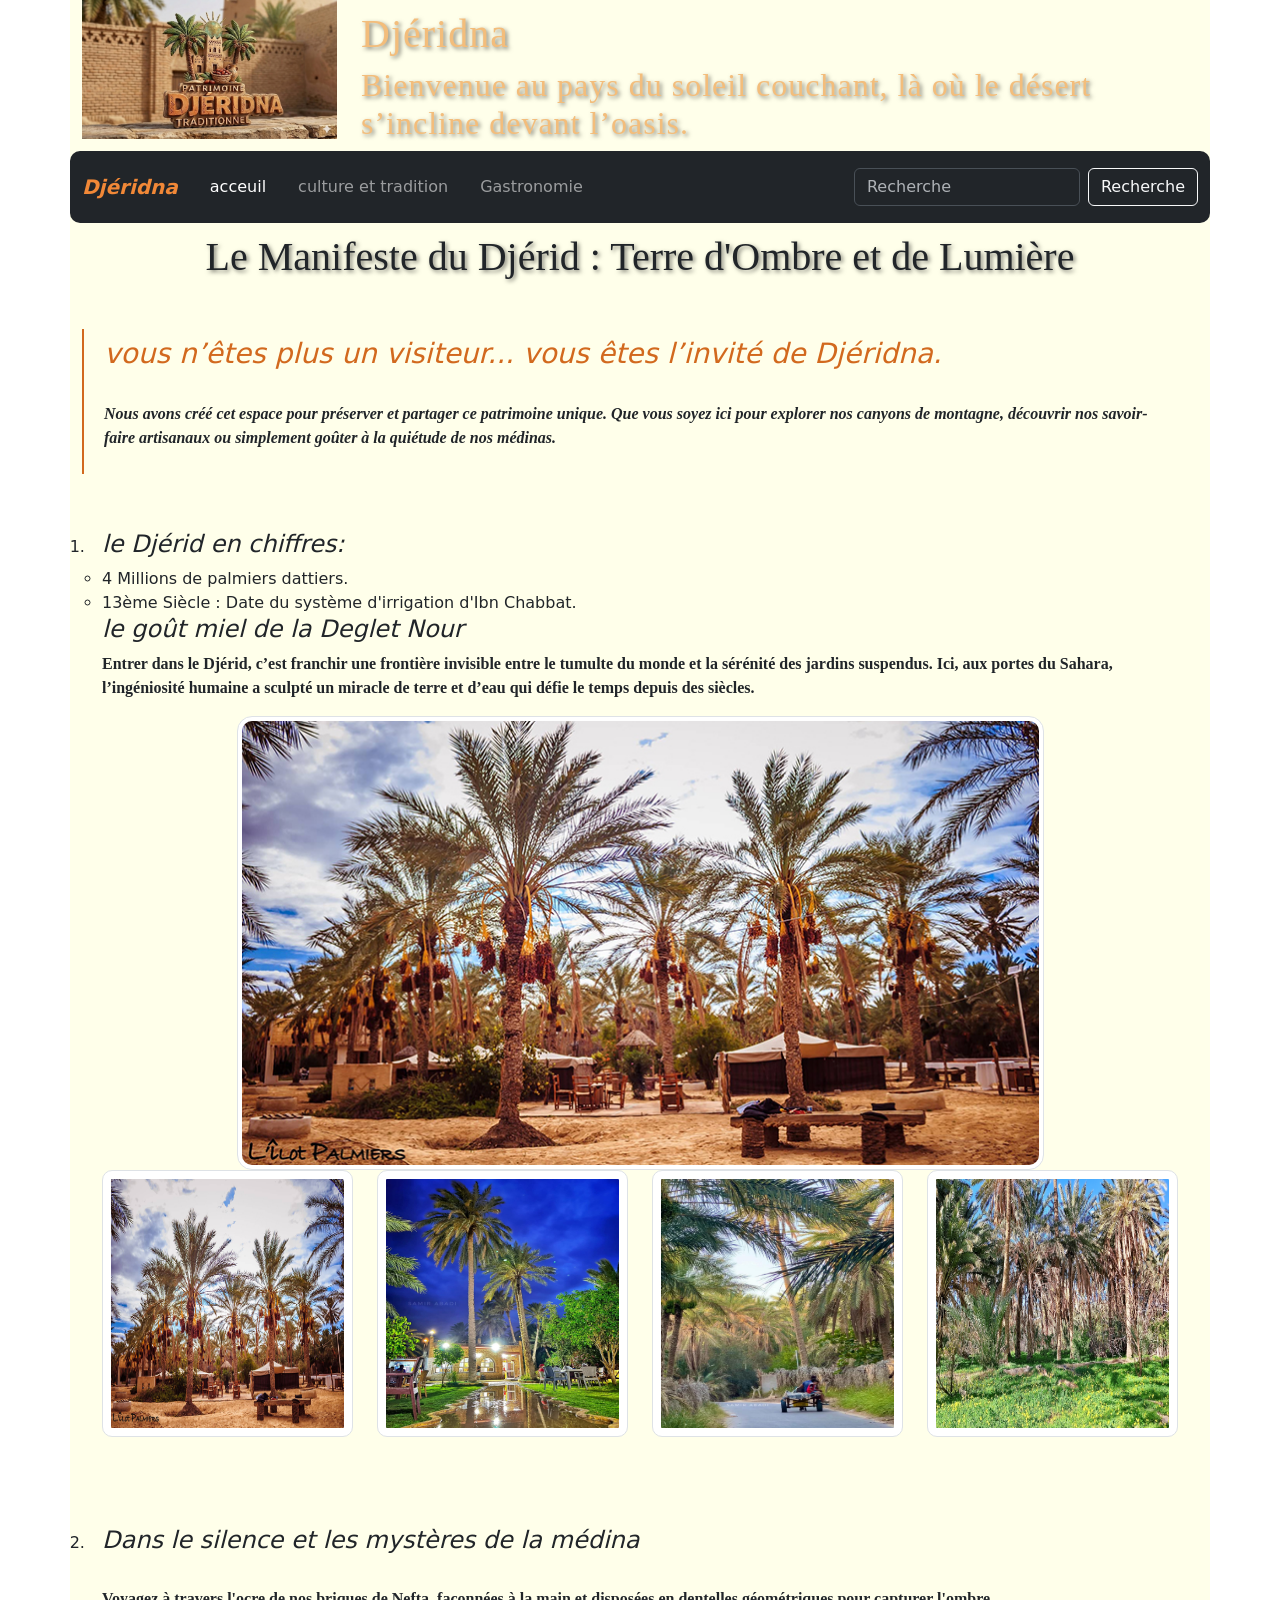
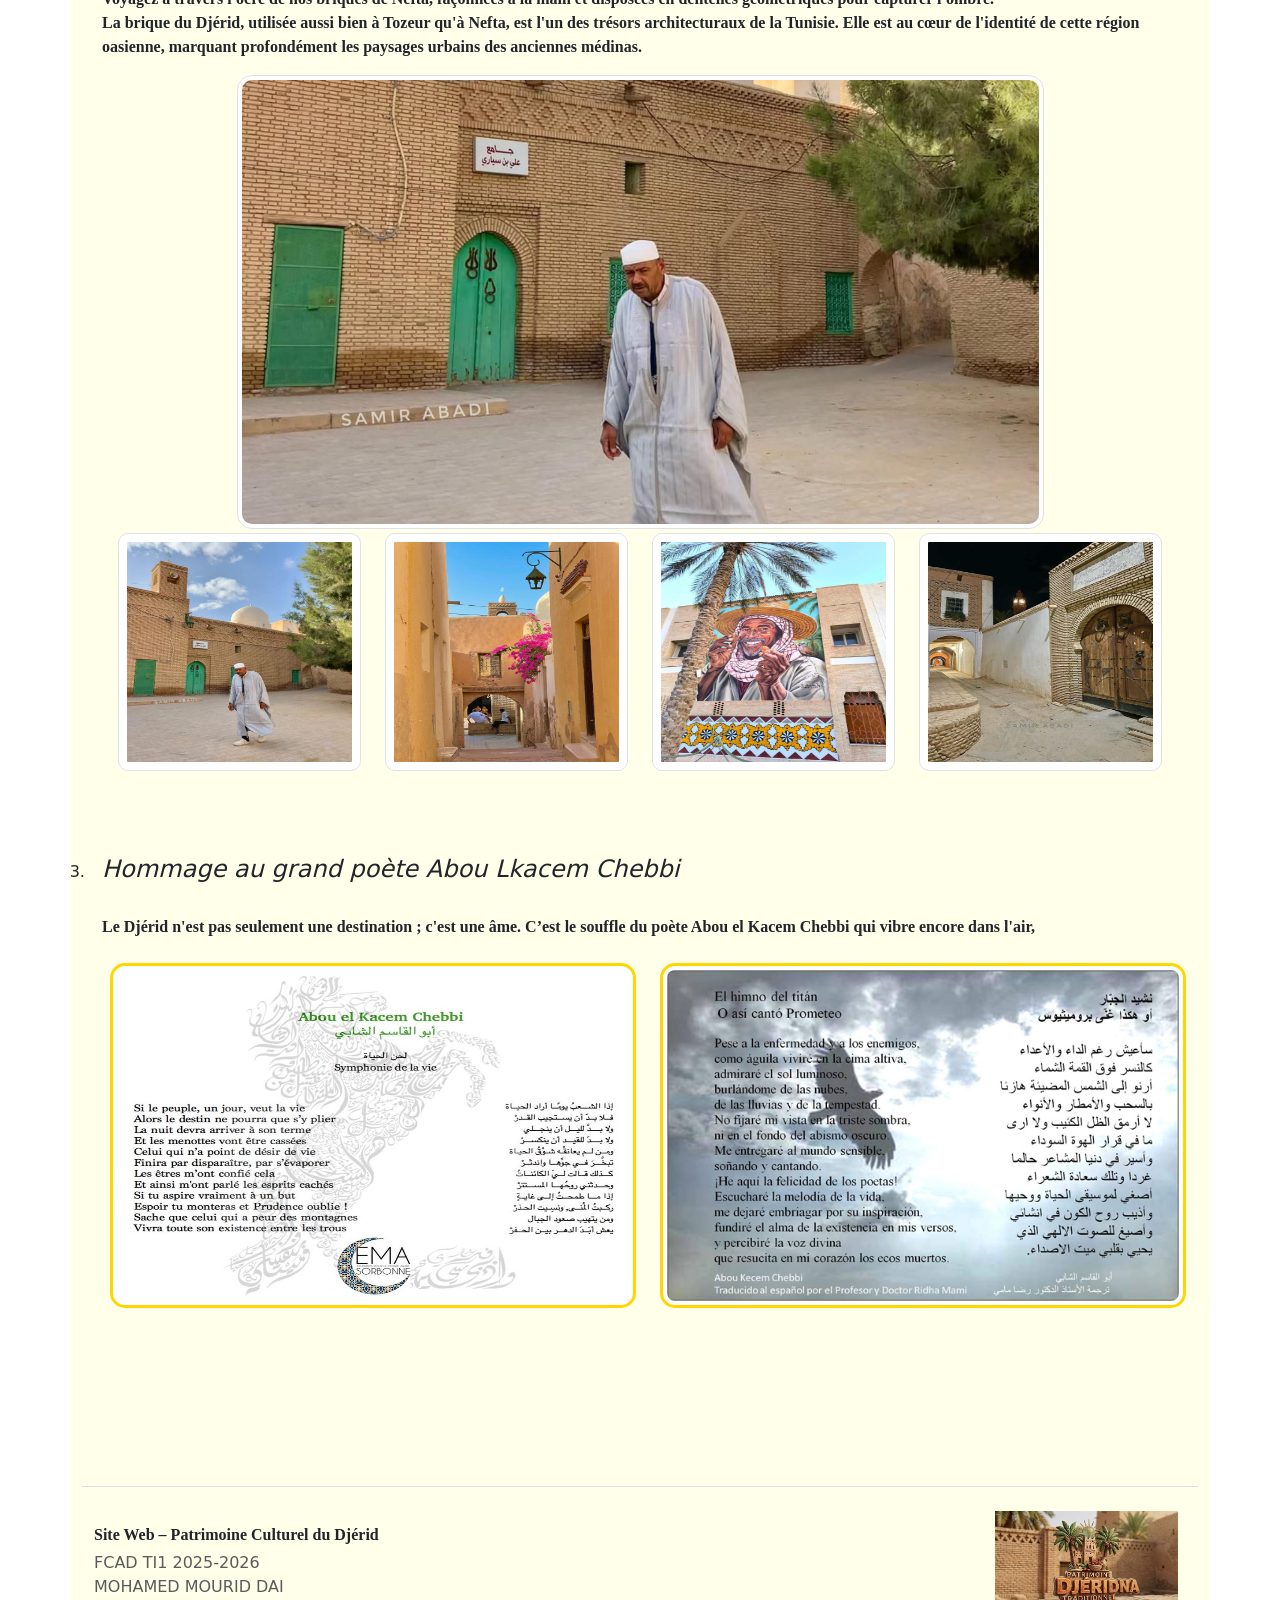
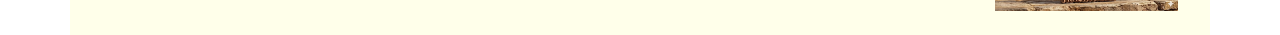
<file: index.html>
<!DOCTYPE html>
<html lang="FR">

<head>
    <meta charset="UTF-8">
    <meta name="viewport" content="width=device-width, initial-scale=1.0">
    <link rel="stylesheet" href="style.css">
    <link href="https://cdn.jsdelivr.net/npm/bootstrap@5.3.8/dist/css/bootstrap.min.css" rel="stylesheet"
        integrity="sha384-sRIl4kxILFvY47J16cr9ZwB07vP4J8+LH7qKQnuqkuIAvNWLzeN8tE5YBujZqJLB" crossorigin="anonymous">
    <title>Djéridna</title>
</head>

<body>
    <div class="container">
        <header class="row">
            <div class="titrePrincipal row">
                <div class="imglogo col-3">
                    <img src="logo.png" alt="logo" width="100%">
                </div>
                <div class=" col-9">
                    <h1>Djéridna</h1>
                    <h2>Bienvenue au pays du soleil couchant, là où le désert s’incline devant l’oasis.</h2>
                </div>
            </div>
            <nav class="navbar navbar-expand-lg bg-dark" data-bs-theme="dark">
                <div class="container-fluid" id="navbar">
                    <a class="navbar-brand" href="#" style="color: rgb(241, 136, 55);">Djéridna</a>
                    <button class="navbar-toggler" type="button" data-bs-toggle="collapse"
                        data-bs-target="#navbarSupportedContent" aria-controls="navbarSupportedContent"
                        aria-expanded="false" aria-label="Toggle navigation">
                        <span class="navbar-toggler-icon"></span>
                    </button>

                    <div class="collapse navbar-collapse" id="navbarSupportedContent">
                        <ul class="navbar-nav me-auto mb-2 mb-lg-0">
                            <li class="nav-item m-2">
                                <a class="nav-link active" aria-current="page" href="index.html">acceuil</a>
                            </li>
                            <li class="nav-item m-2">
                                <a class="nav-link" href="culture.html">culture et tradition</a>
                            </li>
                            <li class="nav-item dropdown m-2">
                                <a class="nav-link " href="Gastronomie.html">
                                    Gastronomie 
                                </a>

                            </li>

                        </ul>

                    </div>
                    <form class="d-flex" role="search">
                        <input class="form-control me-2" type="search" placeholder="Recherche" aria-label="Search" />
                        <button class="btn btn-outline-light" type="submit">Recherche</button>
                    </form>
                </div>
            </nav>
        </header>
        <div class="container-fluid">
            <h1 style="text-align: center;">Le Manifeste du Djérid : Terre d'Ombre et de Lumière</h1>
            <div class="mousemouve" style="visibility: hidden;"></div>
            <div class="row mt-5 p-2" id="introduction">


                <h3 style="color: chocolate;">vous n’êtes plus un visiteur... vous êtes l’invité de
                    Djéridna.</h3>
                <p>
                    <br>Nous avons créé cet espace pour préserver et partager ce patrimoine unique. Que vous soyez ici
                    pour
                    explorer nos canyons de montagne, découvrir nos savoir-faire artisanaux ou simplement goûter à la
                    quiétude de nos médinas.
                </p>

            </div>
            <div class="row mt-5 p-2">
                <ol>
                    <div class="row">
                        <li>
                            <h4>le Djérid en chiffres:</h4>
                        </li>
                        <ul>
                            <li>4 Millions de palmiers dattiers.</li>
                            <li>13ème Siècle : Date du système d'irrigation d'Ibn Chabbat.</li>
                        </ul>
                        <h4>le goût miel de la Deglet Nour</h4>
                        <p>
                            Entrer dans le Djérid, c’est franchir une frontière invisible entre le tumulte du monde et
                            la
                            sérénité
                            des jardins suspendus. Ici, aux portes du Sahara, l’ingéniosité humaine a sculpté un miracle
                            de
                            terre et
                            d’eau qui défie le temps depuis des siècles.
                            <br>

                        </p>
                        <div class="container">
                            <div class="row" id="mydiv1">
                                <center>

                                    <img src="./img/oasis/oasis1.jpg" alt="photo_principal" id="imgP"
                                        class="imgP img-thumbnail">


                                </center>

                            </div>
                            <div class="row text-center ">
                                <div class="col-3">
                                    <img src="./img/oasis/oasis1.jpg" class="image img-fluid p-2 img-thumbnail"
                                        id="img1">
                                </div>
                                <div class="col-3">
                                    <img src="./img/oasis/oasis11.jpeg" class="image img-fluid p-2 img-thumbnail"
                                        id="img2">
                                </div>
                                <div class="col-3">
                                    <img src="./img/oasis/oasis12.jpeg" class="image img-fluid p-2 img-thumbnail"
                                        id="img3">
                                </div>
                                <div class="col-3">
                                    <img src="./img/oasis/oasis13.jpg" class="image img-fluid p-2 img-thumbnail"
                                        id="img4">
                                </div>
                            </div>
                        </div>
                    </div>
                    <div class="row">
                        <li>
                            <h4>Dans le silence et les mystères de la médina</h4>
                        </li>
                        <p>
                            <br>Voyagez à travers l'ocre de nos briques de Nefta, façonnées à la main et disposées en
                            dentelles
                            géométriques pour capturer l'ombre. <br>
                            La brique du Djérid, utilisée aussi bien à Tozeur qu'à Nefta, est l'un des trésors
                            architecturaux de
                            la Tunisie. Elle est au cœur de l'identité de cette région oasienne, marquant profondément
                            les
                            paysages urbains des anciennes médinas.
                        </p>
                        <div class="container">
                            <div class="row " id="mydiv2">
                                <center>
                                    <img src="./img/brique/brique11.jpeg" alt="photo_principal" id="imgP2"
                                        class="imgP2 img-thumbnail">
                                </center>

                            </div>
                            <div class="row text-center m-1">
                                <div class="col-3" id="mydiv2">
                                    <img src="./img/brique/brique11.jpeg" alt="brique1"
                                        class="image2 img-fluid p-2 img-thumbnail" id="imgB1">
                                </div>
                                <div class="col-3">
                                    <img src="./img/brique/brique12.jpeg" alt="brique2"
                                        class="image2 img-fluid p-2 img-thumbnail" id="imgB2">
                                </div>
                                <div class="col-3">
                                    <img src="./img/brique/brique13.jpeg" alt="brique3"
                                        class="image2 img-fluid p-2 img-thumbnail" id="imgB3">
                                </div>
                                <div class="col-3">
                                    <img src="./img/brique/brique14.jpeg" alt="brique4"
                                        class="image2 img-fluid p-2 img-thumbnail" id="imgB4">
                                </div>
                            </div>
                        </div>
                    </div>
                    <div class="row">
                        <li>
                            <h4>Hommage au grand poète Abou Lkacem Chebbi</h4>
                        </li>

                        <p>
                            <br>Le Djérid n'est pas seulement une destination ; c'est une âme. C’est le souffle du poète
                            Abou el
                            Kacem Chebbi qui vibre encore dans l'air,
                        </p>
                        <div class="col-6">
                            <img src="./img/chebbi11.jfif" alt="abou lkacem chebbi" class="img-fluid m-2 img-thumbnail"
                                id="chebbi">
                        </div>
                        <div class="col-6">
                            <img src="./img/chebbi12.jpg" alt="chebbi2" class="img-fluid m-2 img-thumbnail" id="chebbi">
                        </div>


                    </div>
                </ol>
            </div>
        </div>











        <footer class="container mt-5 py-4 border-top">

            <div class="row align-items-center">

                <div class="col-md-6 text-start">
                    <p class="fw-bold mb-1">Site Web – Patrimoine Culturel du Djérid</p>
                    <address class="mb-0 text-muted">
                        FCAD TI1 2025-2026<br>
                        MOHAMED MOURID DAI<br>

                    </address>
                </div>

                <div class="col-md-6 text-end">
                    <img src="logo.png" alt="Logo" height="100" class="d-inline-block me-2">
                    <br>

                </div>

            </div>
        </footer>
        <script src="java.js" defer></script>
        <script src="https://cdn.jsdelivr.net/npm/bootstrap@5.3.8/dist/js/bootstrap.bundle.min.js"
            integrity="sha384-FKyoEForCGlyvwx9Hj09JcYn3nv7wiPVlz7YYwJrWVcXK/BmnVDxM+D2scQbITxI"
            crossorigin="anonymous"></script>
    </div>
</body>

</html>
</file>
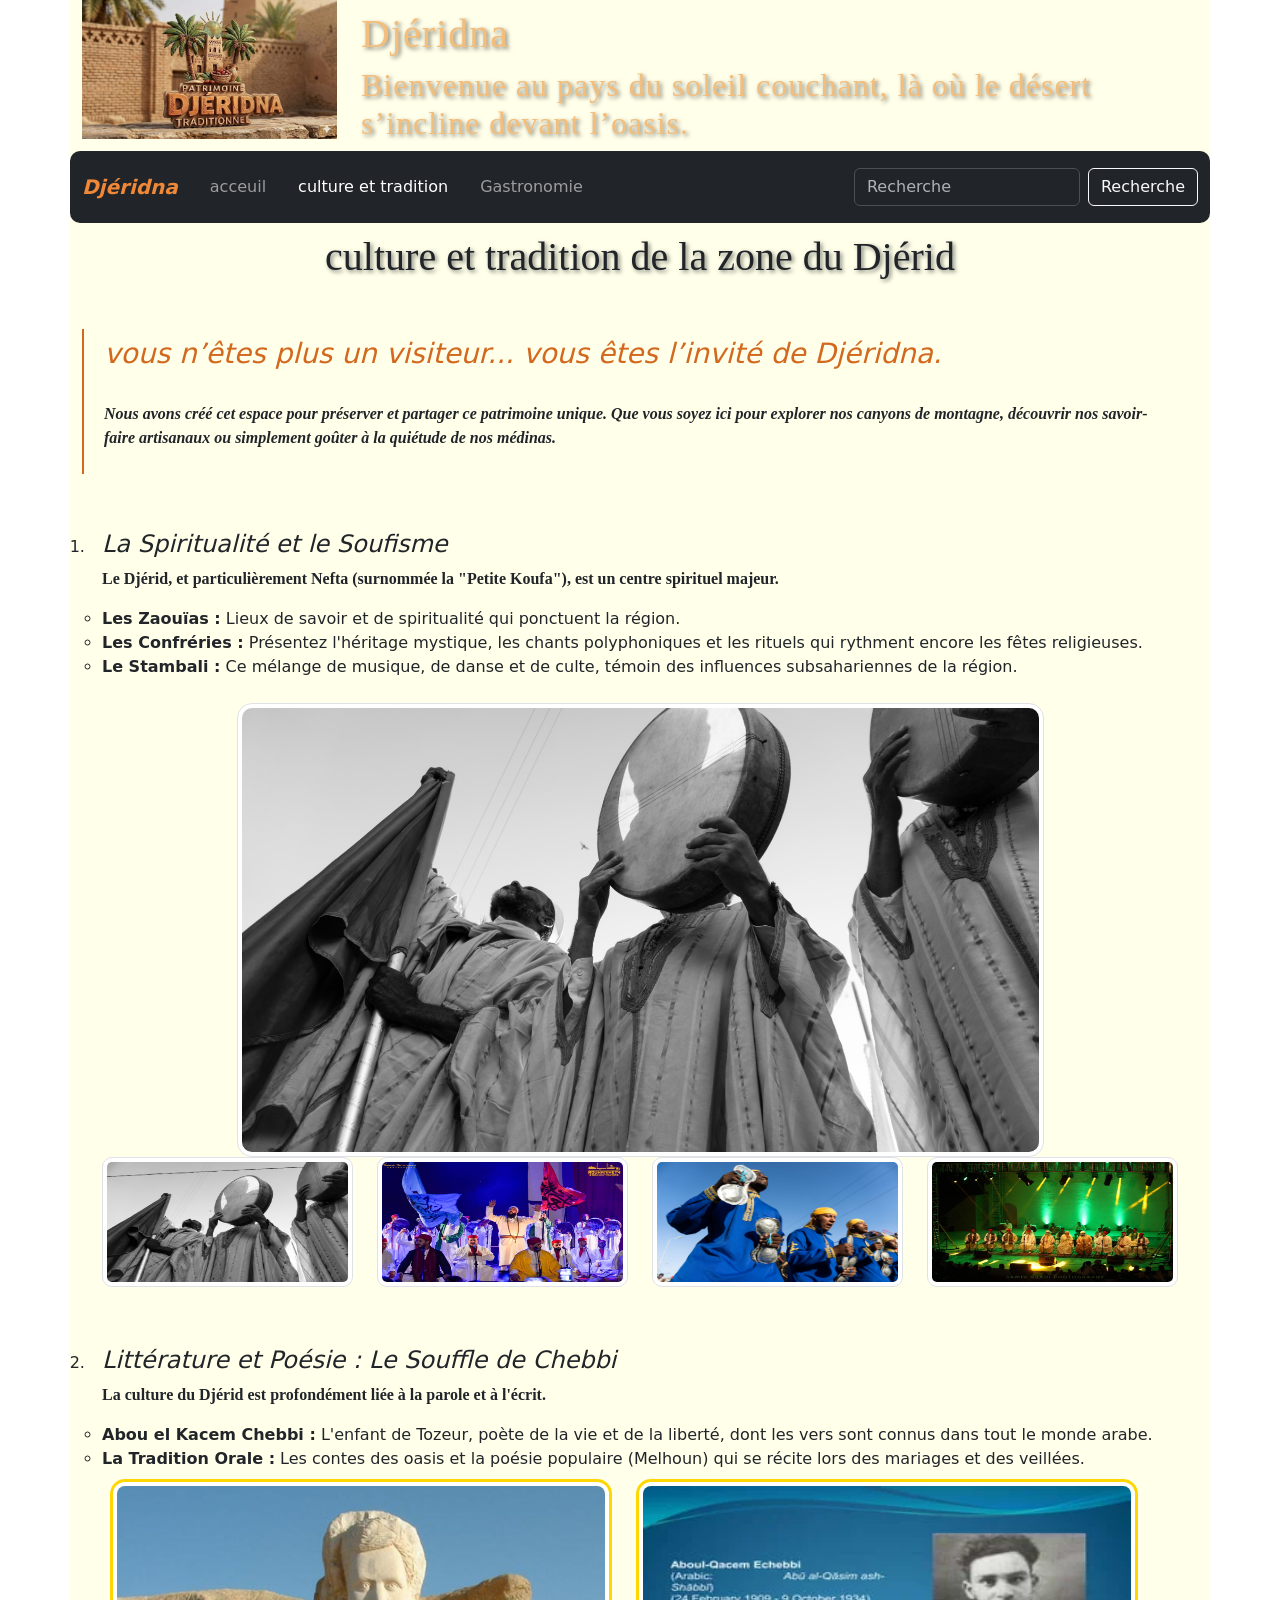
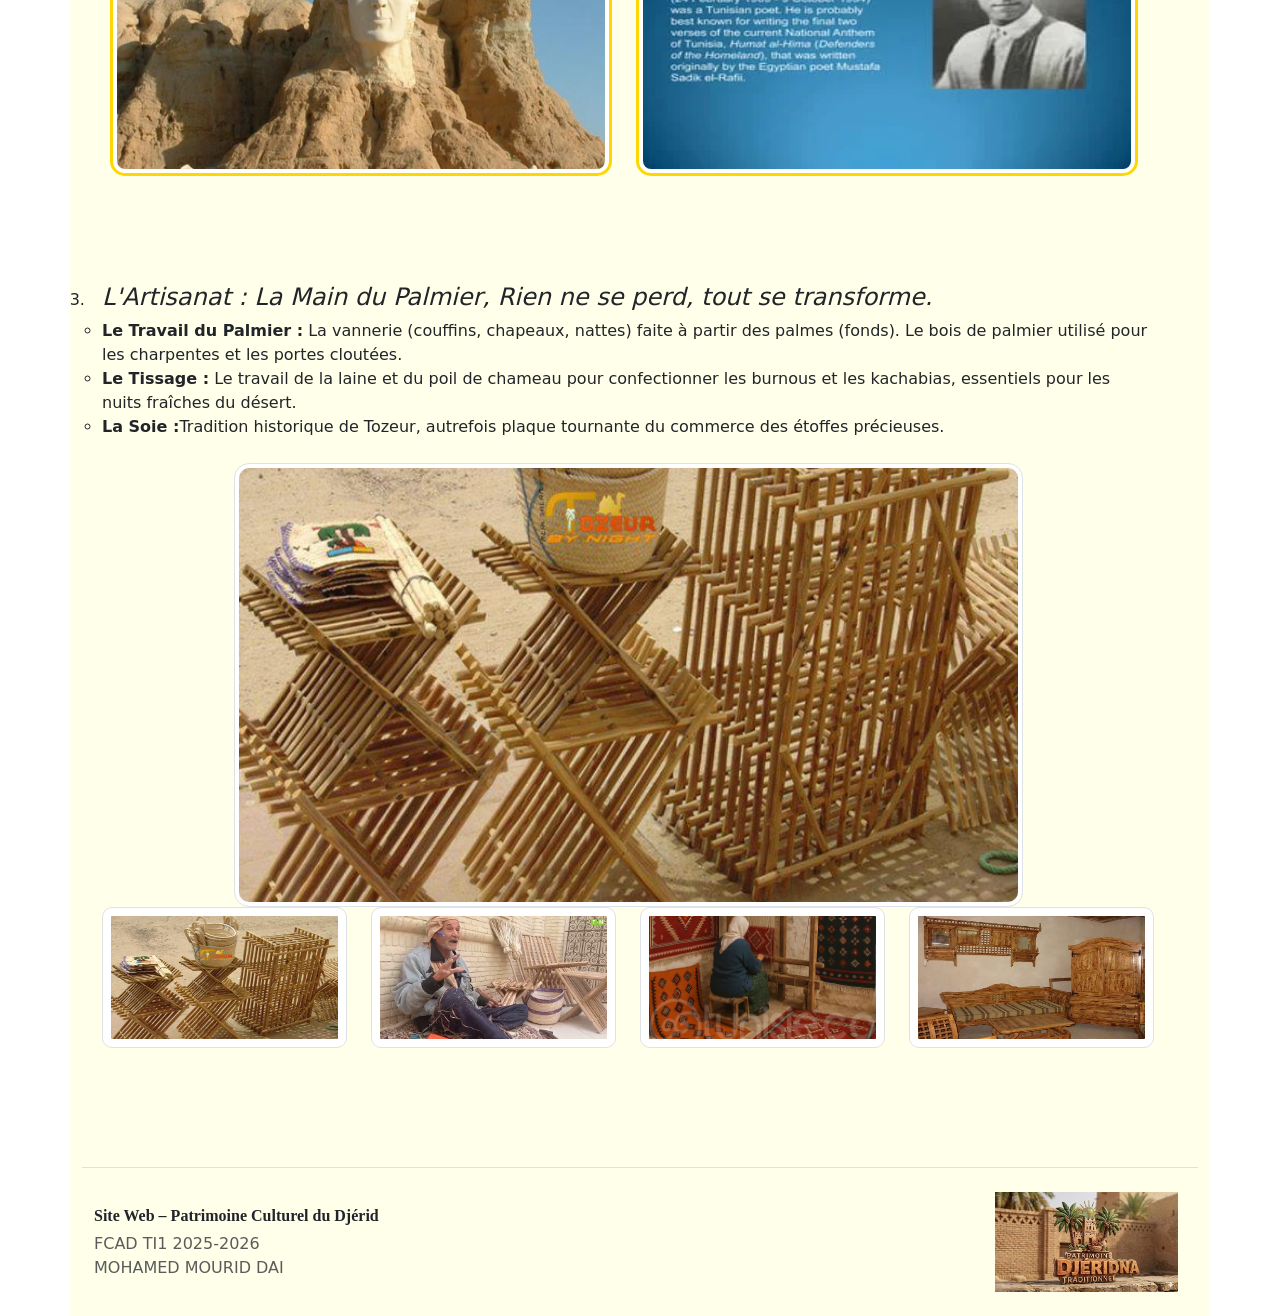
<file: culture.html>
<!DOCTYPE html>
<html lang="FR">

<head>
    <meta charset="UTF-8">
    <meta name="viewport" content="width=device-width, initial-scale=1.0">
    <link rel="stylesheet" href="style.css">
    <link href="https://cdn.jsdelivr.net/npm/bootstrap@5.3.8/dist/css/bootstrap.min.css" rel="stylesheet"
        integrity="sha384-sRIl4kxILFvY47J16cr9ZwB07vP4J8+LH7qKQnuqkuIAvNWLzeN8tE5YBujZqJLB" crossorigin="anonymous">
    <title>culture et tradition</title>
</head>

<body>
    <div class="container" id="window">
        <header class="row">
            <div class="titrePrincipal row">
            <div class="imglogo col-3">
                <img src="logo.png" alt="logo" width="100%">
            </div>
            <div class=" col-9">
                <h1>Djéridna</h1>
                <h2>Bienvenue au pays du soleil couchant, là où le désert s’incline devant l’oasis.</h2>
            </div>
            </div>
            <nav class="navbar navbar-expand-lg bg-dark" data-bs-theme="dark">
                <div class="container-fluid">
                    <a class="navbar-brand" href="#" style="color: rgb(241, 136, 55);">Djéridna</a>
                    <button class="navbar-toggler" type="button" data-bs-toggle="collapse"
                        data-bs-target="#navbarSupportedContent" aria-controls="navbarSupportedContent"
                        aria-expanded="false" aria-label="Toggle navigation">
                        <span class="navbar-toggler-icon"></span>
                    </button>

                    <div class="collapse navbar-collapse" id="navbarSupportedContent">
                        <ul class="navbar-nav me-auto mb-2 mb-lg-0">
                            <li class="nav-item m-2">
                                <a class="nav-link " aria-current="page" href="index.html">acceuil</a>
                            </li>
                            <li class="nav-item m-2">
                                <a class="nav-link active" href="culture.html">culture et tradition</a>
                            </li>
                            <li class="nav-item dropdown m-2">
                                <a class="nav-link" href="Gastronomie.html">
                                 Gastronomie 
                                </a>

                            </li>

                        </ul>

                    </div>
                    <form class="d-flex" role="search">
                        <input class="form-control me-2" type="search" placeholder="Recherche" aria-label="Search" />
                        <button class="btn btn-outline-light" type="submit">Recherche</button>
                    </form>
                </div>
            </nav>
        </header>
        <div class="container-fluid">
            <h1 style="text-align: center;">culture et tradition de la zone du Djérid</h1>
           <div class="mousemouve" style="visibility: hidden;"></div>
            <div class="row mt-5 p-2" id="introduction">

                <h3 style="color: chocolate;">vous n’êtes plus un visiteur... vous êtes l’invité de
                    Djéridna.</h3>

                <p>
                    <br>Nous avons créé cet espace pour préserver et partager ce patrimoine unique. Que vous soyez ici
                    pour
                    explorer nos canyons de montagne, découvrir nos savoir-faire artisanaux ou simplement goûter à la
                    quiétude de nos médinas.
                </p>
            </div>
            <div class="row mt-5 p-2">
                <ol>
                    <div class="row">
                        <li>
                            <h4>La Spiritualité et le Soufisme</h4>
                        </li>
                        <p>Le Djérid, et particulièrement Nefta (surnommée la "Petite Koufa"), est un centre spirituel
                            majeur.</p>
                        <ul>
                            <li><strong>Les Zaouïas :</strong> Lieux de savoir et de spiritualité qui ponctuent la
                                région.
                            </li>
                            <li><strong>Les Confréries :</strong> Présentez l'héritage mystique, les chants
                                polyphoniques et
                                les rituels qui rythment encore les fêtes religieuses.</li>
                            <li><strong>Le Stambali :</strong> Ce mélange de musique, de danse et de culte, témoin des
                                influences subsahariennes de la région.</li>
                        </ul>
                        <div class="container mt-4">
                            <div class="row " id="mydiv3">
                                <center>
                                    <img src="./img/souphisme/photo1.jpg" alt="photo_principal" id="imgP" class="imgP img-thumbnail">
                                </center>
                            </div>
                            <div class="row text-center ">
                                <div class="col-3">
                                    <img src="./img/souphisme/photo1.jpg" alt="photo1" class="image img-fluid img-thumbnail " id="imgS1">
                                </div>
                                <div class="col-3">
                                    <img src="./img/souphisme/photo5.jpg" alt="photo2" class="image img-fluid img-thumbnail " id="imgS2">
                                </div>
                                <div class="col-3">
                                    <img src="./img/souphisme/photo11.jpg" alt="photo3" class="image img-fluid img-thumbnail" id="imgS3">
                                </div>
                                <div class="col-3">
                                    <img src="./img/souphisme/souphisme12.jpeg" alt="photo4" class="image img-fluid img-thumbnail" id="imgS4">
                                </div>
                            </div>
                        </div>
                        <div class="row mt-3">
                            <li>
                                <h4>Littérature et Poésie : Le Souffle de Chebbi</h4>
                            </li>
                            <p>La culture du Djérid est profondément liée à la parole et à l'écrit.</p>
                            <ul>
                                <li><strong>Abou el Kacem Chebbi :</strong> L'enfant de Tozeur, poète de la vie et de la
                                    liberté, dont les vers sont connus dans tout le monde arabe.</li>
                                <li><strong>La Tradition Orale :</strong> Les contes des oasis et la poésie populaire
                                    (Melhoun) qui se récite lors des mariages et des veillées.</li>
                            </ul>
                            <div class="row">
                                <div class="col-6 text-center">
                                    <img src="./img/chebbi1.jpg" alt="chebbi1" class="img-fluid m-2 img-thumbnail"
                                        id="chebbi">
                                </div>
                                <div class="col-6 text-center">
                                    <img src="./img/chebbi2.webp" alt="chebbi2" class="img-fluid m-2 img-thumbnail"
                                        id="chebbi">
                                </div>

                            </div>
                        </div>
                        <div class="row mt-3">
                            <li>
                                <h4>L'Artisanat : La Main du Palmier, Rien ne se perd, tout se transforme.</h4>
                            </li>

                            <ul>
                                <li><strong>Le Travail du Palmier :</strong> La vannerie (couffins, chapeaux, nattes)
                                    faite à partir des palmes (fonds). Le bois de palmier utilisé pour les charpentes et
                                    les portes cloutées.</li>
                                <li><strong>Le Tissage :</strong> Le travail de la laine et du poil de chameau pour
                                    confectionner les burnous et les kachabias, essentiels pour les nuits fraîches du
                                    désert.</li>
                                <li><strong>La Soie :</strong>Tradition historique de Tozeur, autrefois plaque tournante
                                    du commerce des étoffes précieuses.
                            </ul>

                            <div class="container mt-4">
                                <div class="row " id="mydiv4">
                                    <center>
                                        <img src="./img/artisanat/artisanat1.jpg" alt="photo_principal" id="imgP2" class="imgP img-thumbnail">
                                    </center>
                                </div>
                                <div class="row text-center ">
                                    <div class="col-3">
                                        <img src="./img/artisanat/artisanat1.jpg" alt="photo1" class="image2 img-fluid img-thumbnail p-2">
                                    </div>
                                    <div class="col-3">
                                        <img src="./img/artisanat/maxresdefault.jpg" alt="photo2" class="image2 img-fluid img-thumbnail p-2">
                                    </div>
                                    <div class="col-3">
                                        <img src="./img/artisanat/tunisie-artisanat-030725-1.jpg" alt="photo3" class="image2 img-fluid img-thumbnail p-2">
                                    </div>
                                    <div class="col-3">
                                        <img src="./img/artisanat/6416284.jpg" alt="photo4" class="image2 img-fluid img-thumbnail p-2">
                                    </div>
                                </div>
                            </div>
                        </div>
                </ol>
            </div>


        </div>











        <footer class="container mt-5 py-4 border-top">

            <div class="row align-items-center">

                <div class="col-md-6 text-start">
                    <p class="fw-bold mb-1">Site Web – Patrimoine Culturel du Djérid</p>
                    <address class="mb-0 text-muted">
                        FCAD TI1 2025-2026<br>
                        MOHAMED MOURID DAI<br>

                    </address>
                </div>

                <div class="col-md-6 text-end">
                    <img src="logo.png" alt="Logo" height="100" class="d-inline-block me-2">
                    <br>

                </div>

            </div>
        </footer>
        <script src="java.js" defer></script>
        <script src="https://cdn.jsdelivr.net/npm/bootstrap@5.3.8/dist/js/bootstrap.bundle.min.js"
            integrity="sha384-FKyoEForCGlyvwx9Hj09JcYn3nv7wiPVlz7YYwJrWVcXK/BmnVDxM+D2scQbITxI"
            crossorigin="anonymous"></script>
    </div>
</body>

</html>
</file>
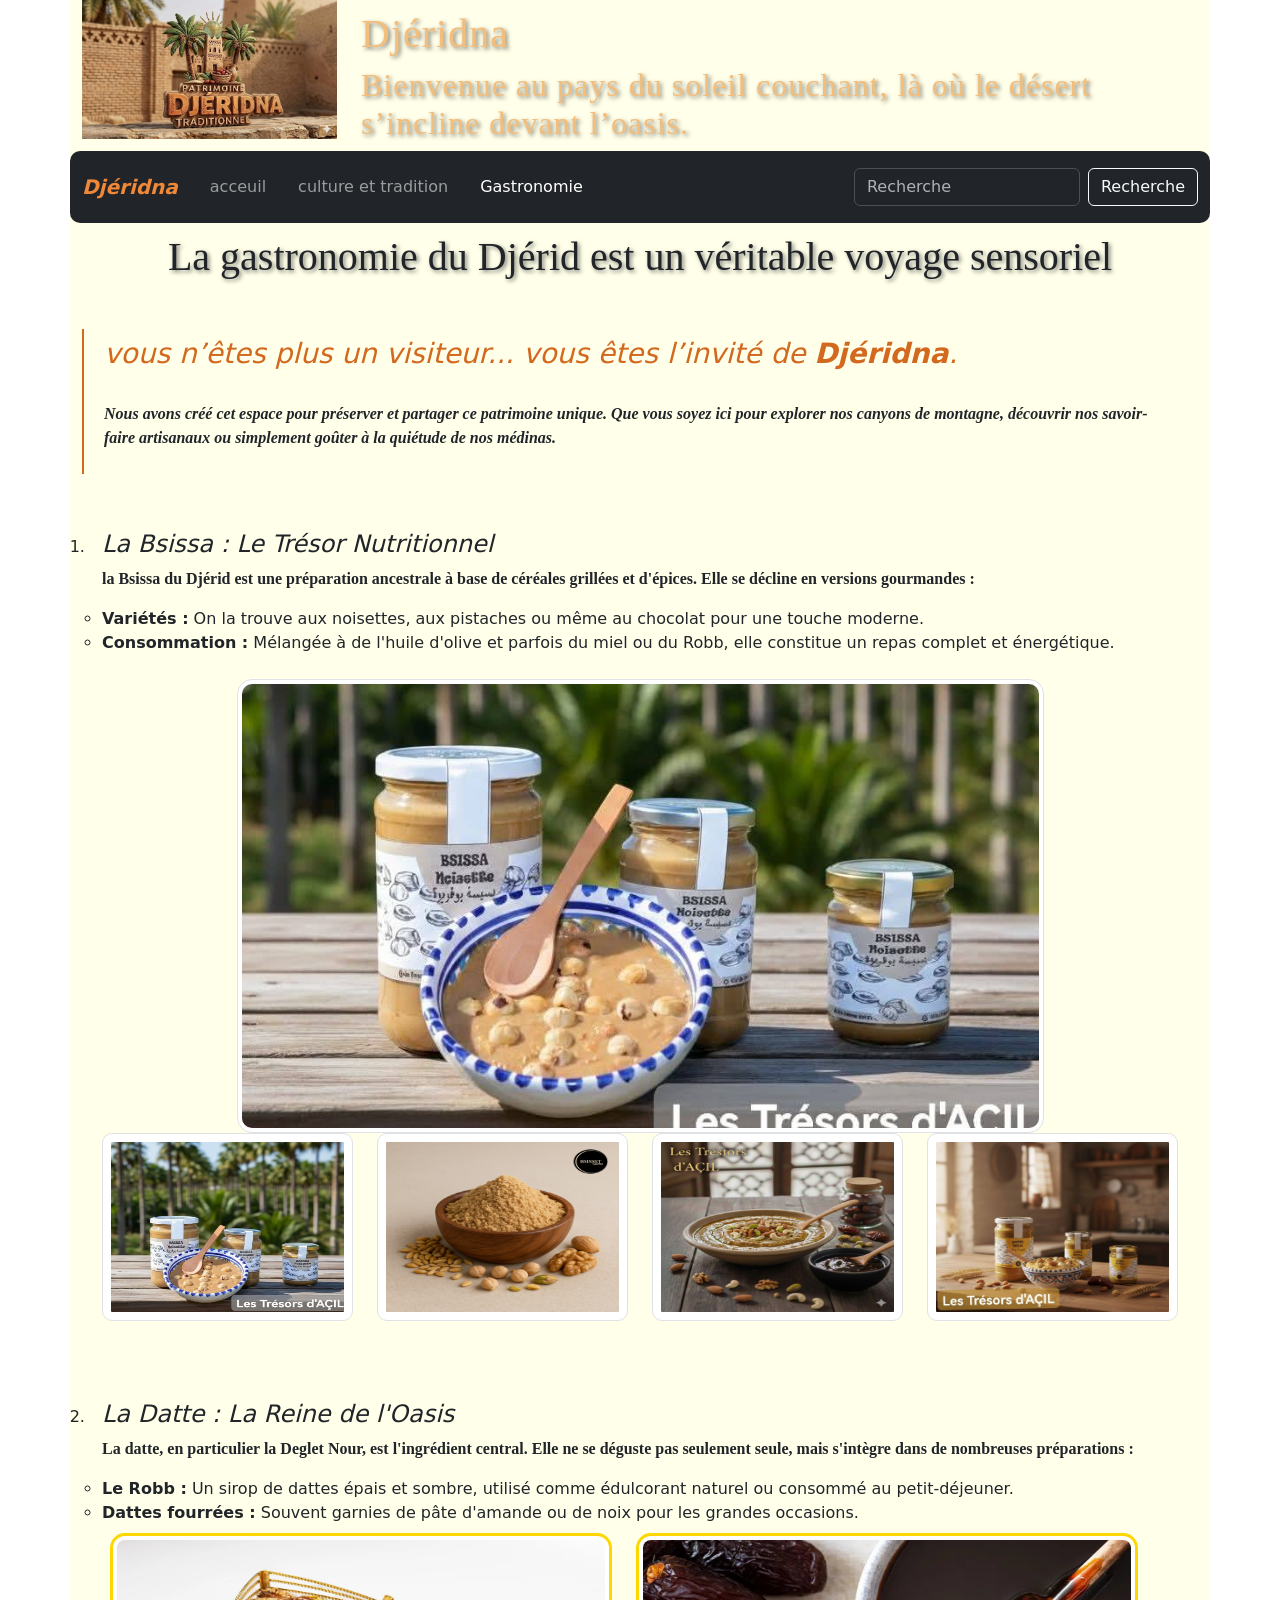
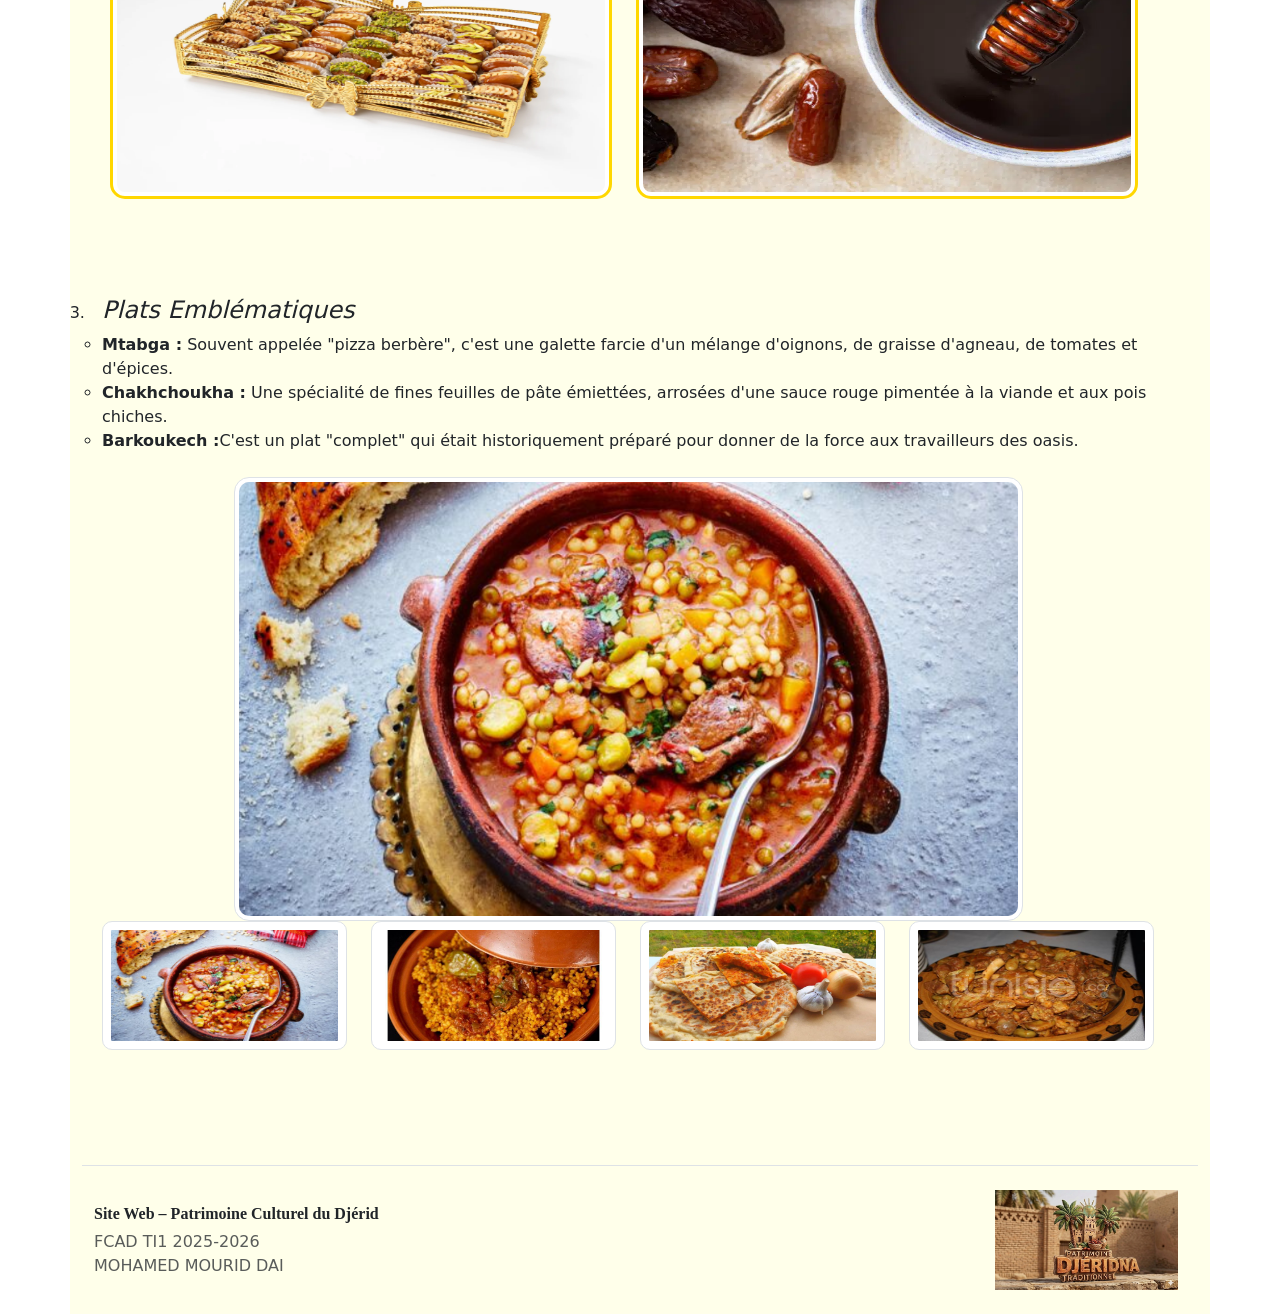
<file: Gastronomie.html>
<!DOCTYPE html>
<html lang="FR">

<head>
    <meta charset="UTF-8">
    <meta name="viewport" content="width=device-width, initial-scale=1.0">
    <link rel="stylesheet" href="style.css">
    <link href="https://cdn.jsdelivr.net/npm/bootstrap@5.3.8/dist/css/bootstrap.min.css" rel="stylesheet"
        integrity="sha384-sRIl4kxILFvY47J16cr9ZwB07vP4J8+LH7qKQnuqkuIAvNWLzeN8tE5YBujZqJLB" crossorigin="anonymous">
    <title>La Gastronomie du Terroir</title>
</head>

<body>
    <div class="container" id="window">
        <header class="row">
            <div class="titrePrincipal row ">
            <div class="imglogo col-3">
                <img src="logo.png" alt="logo" width="100%">
            </div>
            <div class=" col-9">
                <h1>Djéridna</h1>
                <h2>Bienvenue au pays du soleil couchant, là où le désert s’incline devant l’oasis.</h2>
            </div>
            </div>
            <nav class="navbar navbar-expand-lg bg-dark" data-bs-theme="dark">
                <div class="container-fluid">
                    <a class="navbar-brand" href="#" style="color: rgb(241, 136, 55);">Djéridna</a>
                    <button class="navbar-toggler" type="button" data-bs-toggle="collapse"
                        data-bs-target="#navbarSupportedContent" aria-controls="navbarSupportedContent"
                        aria-expanded="false" aria-label="Toggle navigation">
                        <span class="navbar-toggler-icon"></span>
                    </button>

                    <div class="collapse navbar-collapse" id="navbarSupportedContent">
                        <ul class="navbar-nav me-auto mb-2 mb-lg-0">
                            <li class="nav-item m-2">
                                <a class="nav-link " aria-current="page" href="index.html">acceuil</a>
                            </li>
                            <li class="nav-item m-2">
                                <a class="nav-link" href="culture.html">culture et tradition</a>
                            </li>
                            <li class="nav-item dropdown m-2">
                                <a class="nav-link active" href="Gastronomie.html">
                                Gastronomie 
                                </a>

                            </li>

                        </ul>

                    </div>
                    <form class="d-flex" role="search">
                        <input class="form-control me-2" type="search" placeholder="Recherche" aria-label="Search" />
                        <button class="btn btn-outline-light" type="submit">Recherche</button>
                    </form>
                </div>
            </nav>
        </header>
        <div class="container-fluid">
            <h1 style="text-align: center;">La gastronomie du Djérid est un véritable voyage sensoriel</h1>
            <div class="mousemouve" style="visibility: hidden;"></div>
            <div class="row mt-5 p-2" id="introduction">

                <h3 style="color: chocolate;">vous n’êtes plus un visiteur... vous êtes l’invité de
                    <strong>Djéridna</strong>.</h3>

                <p>
                    <br>Nous avons créé cet espace pour préserver et partager ce patrimoine unique. Que vous soyez ici
                    pour
                    explorer nos canyons de montagne, découvrir nos savoir-faire artisanaux ou simplement goûter à la
                    quiétude de nos médinas.
                </p>
            </div>
            <div class="row mt-5 p-2">
                <ol>
                    <div class="row">
                        <li>
                            <h4>La Bsissa : Le Trésor Nutritionnel</h4>
                        </li>
                        <p>la Bsissa du Djérid est une préparation ancestrale à base de
                            céréales grillées et d'épices. Elle se décline en versions gourmandes :</p>
                        <ul>
                            <li><strong>Variétés :</strong> On la trouve aux noisettes, aux pistaches ou même au
                                chocolat pour une touche moderne.
                            </li>
                            <li><strong>Consommation :</strong> Mélangée à de l'huile d'olive et parfois du miel ou du
                                Robb, elle constitue un repas complet et énergétique.</li>

                        </ul>
                        <div class="container mt-4">
                            <div class="row " id="mydiv5">
                                <center>
                                    <img src="./img/bsisa/bsisa1.jpg" alt="photo_principal" id="imgP" class="imgP img-thumbnail">
                                </center>
                            </div>
                            <div class="row text-center ">
                                <div class="miniature col-3">
                                    <img src="./img/bsisa/bsisa1.jpg" alt="photo1" class="image img-fluid img-thumbnail p-2">
                                </div>
                                <div class="miniature col-3">
                                    <img src="./img/bsisa/bsisa5.jpg" alt="photo2" class="image img-fluid img-thumbnail p-2">
                                </div>
                                <div class="miniature col-3">
                                    <img src="./img/bsisa/bsisa4.jpg" alt="photo3" class="image img-fluid img-thumbnail p-2">
                                </div>
                                <div class="miniature col-3">
                                    <img src="./img/bsisa/bsisa3.jpg" alt="photo4" class="image img-fluid img-thumbnail p-2">
                                </div>
                            </div>
                        </div>
                        <div class="row mt-3">
                            <li>
                                <h4>La Datte : La Reine de l'Oasis</h4>
                            </li>
                            <p>La datte, en particulier la Deglet Nour, est l'ingrédient central. Elle ne se déguste pas
                                seulement seule, mais s'intègre dans de nombreuses préparations :</p>
                            <ul>
                                <li><strong>Le Robb :</strong> Un sirop de dattes épais et sombre, utilisé comme
                                    édulcorant naturel ou consommé au petit-déjeuner.</li>
                                <li><strong>Dattes fourrées :</strong> Souvent garnies de pâte d'amande ou de noix pour
                                    les grandes occasions.</li>
                            </ul>
                            <div class="row">
                                <div class="col-6 text-center">
                                    <img src="./img/pack-dattes-farcies-mariage.webp" alt="datte farcie"
                                        class="img-fluid m-2 img-thumbnail" id="chebbi">
                                </div>
                                <div class="col-6 text-center">
                                    <img src="./img/rob1.webp" alt="sirop de datte" class="img-fluid m-2 img-thumbnail"
                                        id="chebbi">
                                </div>

                            </div>
                        </div>
                        <div class="row mt-3">
                            <li>
                                <h4>Plats Emblématiques</h4>
                            </li>

                            <ul>
                                <li><strong>Mtabga :</strong> Souvent appelée "pizza berbère", c'est une galette farcie
                                    d'un mélange d'oignons, de graisse d'agneau, de tomates et d'épices.</li>
                                <li><strong>Chakhchoukha :</strong> Une spécialité de fines feuilles de pâte émiettées,
                                    arrosées d'une sauce rouge pimentée à la viande et aux pois chiches.</li>
                                <li><strong>Barkoukech :</strong>C'est un plat "complet" qui était historiquement
                                    préparé pour donner de la force aux travailleurs des oasis.</li>
                            </ul>

                            <div class="container mt-4">
                                <div class="row " id="mydiv6">
                                    <center>
                                        <img src="./img/plats/barkoukech.png" alt="photo_principal" id="imgP2" class="imgP img-thumbnail">
                                    </center>
                                </div>
                                <div class="row text-center ">
                                    <div class=" col-3">
                                        <img src="./img/plats/barkoukech.png" alt="photo1" class="image2 img-fluid img-thumbnail p-2">
                                    </div>
                                    <div class="col-3">
                                        <img src="./img/plats/saffa.jpg" alt="photo2" class="image2 img-fluid img-thumbnail p-2">
                                    </div>
                                    <div class="col-3">
                                        <img src="./img/plats/mtabga.jpg" alt="photo3" class="image2 img-fluid img-thumbnail p-2">
                                    </div>
                                    <div class="col-3">
                                        <img src="./img/plats/chakhchouka.jpg" alt="photo4" class="image2 img-fluid img-thumbnail p-2">
                                    </div>
                                </div>
                            </div>
                        </div>
                </ol>
            </div>






        </div>

        <footer class="container mt-5 py-4 border-top">

            <div class="row align-items-center">

                <div class="col-md-6 text-start">
                    <p class="fw-bold mb-1">Site Web – Patrimoine Culturel du Djérid</p>
                    <address class="mb-0 text-muted">
                        FCAD TI1 2025-2026<br>
                        MOHAMED MOURID DAI<br>

                    </address>
                </div>

                <div class="col-md-6 text-end">
                    <img src="logo.png" alt="Logo" height="100" class="d-inline-block me-2">
                    <br>

                </div>

            </div>
        </footer>
        <script src="java.js" defer></script>
        <script src="https://cdn.jsdelivr.net/npm/bootstrap@5.3.8/dist/js/bootstrap.bundle.min.js"
            integrity="sha384-FKyoEForCGlyvwx9Hj09JcYn3nv7wiPVlz7YYwJrWVcXK/BmnVDxM+D2scQbITxI"
            crossorigin="anonymous"></script>
    </div>
</body>

</html>
</file>
<file: style.css>
div.container {
    background-color: rgb(255, 255, 234);

}

h1 {
    font-family: 'Cormorant Garamond', serif;
    font-weight: bold;
    color: #f4ece2;
    padding-top: 10px;
    text-shadow: 2px 2px 4px rgba(0, 0, 0, 0.5);
}

.titrePrincipal {
    font-family: 'Cormorant Garamond', serif;
    font-weight: bold;
    letter-spacing: 1px;
    color: #f3bd7b;
    text-shadow: 2px 2px 4px rgba(0, 0, 0, 0.5);
}

.selection {
    box-shadow: 3px 3px 6px rgba(0, 0, 0, 0.5);
    border-radius: 15px;
    border-style: solid;

}

img.imgP {
    width: 75% !important;
    height: 100% !important;
    aspect-ratio: 16/9;
    object-fit: cover;
    display: block;
    border-radius: 15px;
    object-position: center 90%;
    transition: transform 0.5s;
}

img.imgP:hover {
    cursor: pointer;
    display: flex;
    transform: scale(1.1);
    box-shadow: 3px 3px 6px rgba(0, 0, 0, 0.5);

}

img.imgP2 {
    width: 75% !important;
    height: 100% !important;
    aspect-ratio: 16/9;
    object-fit: cover;
    display: block;
    border-radius: 15px;
    object-position: center 70%;
    transition: transform 0.5s;
}

img.imgP2:hover {
    cursor: pointer;
    display: flex;
    transform: scale(1.1);
    box-shadow: 3px 3px 6px rgba(0, 0, 0, 0.5);
}

#introduction {
    font-style: italic;
    position: sticky;
    border-left: 2px solid chocolate;
    cursor: none;
}

p {
    font-weight: bold;
    font-family: 'Times New Roman', Times, serif;
}

#mydiv1 {
    color: green;
    font-weight: bold;
    font-family: monospace;
}

#mydiv2 {
    color: rgb(255, 194, 10);
    font-weight: bold;
    font-family: monospace;
}

h4 {
    font-style: italic;
    text-shadow: 5px;
}

#chebbi {
    width: 100%;
    height: 75%;
    border: 3px solid gold;
    border-radius: 15px;
    transition: transform 0.5s;

}

#chebbi:hover {
    zoom: 200%;
    cursor: pointer;
    transform: scale(1.1);
    justify-content: center;
}

img.image {
    width: 100%;
    height: 75%;
    border-radius: 10px;
    transition: transform 0.3s;

}

img.image2 {
    width: 100%;
    height: 75%;
    border-radius: 10px;
    transition: transform 0.3s;
}

img.image:hover {
    cursor: pointer;
    transform: scale(1.1);
}

img.image2:hover {
    cursor: pointer;
    transform: scale(1.1);
}

.navbar-brand {
    font-weight: bold;
    font-style: italic;
}

.navbar {

    transition: 0.4s;
    border-radius: 10px;
}

.mousemouve {
    width: 10px;
    height: 10px;
    border: 2px solid black;
    border-radius: 50px;
    position: absolute;
    transition: 0.1s;
}

nav a:hover {
    cursor: pointer;
    font-style: italic;

}
</file>
